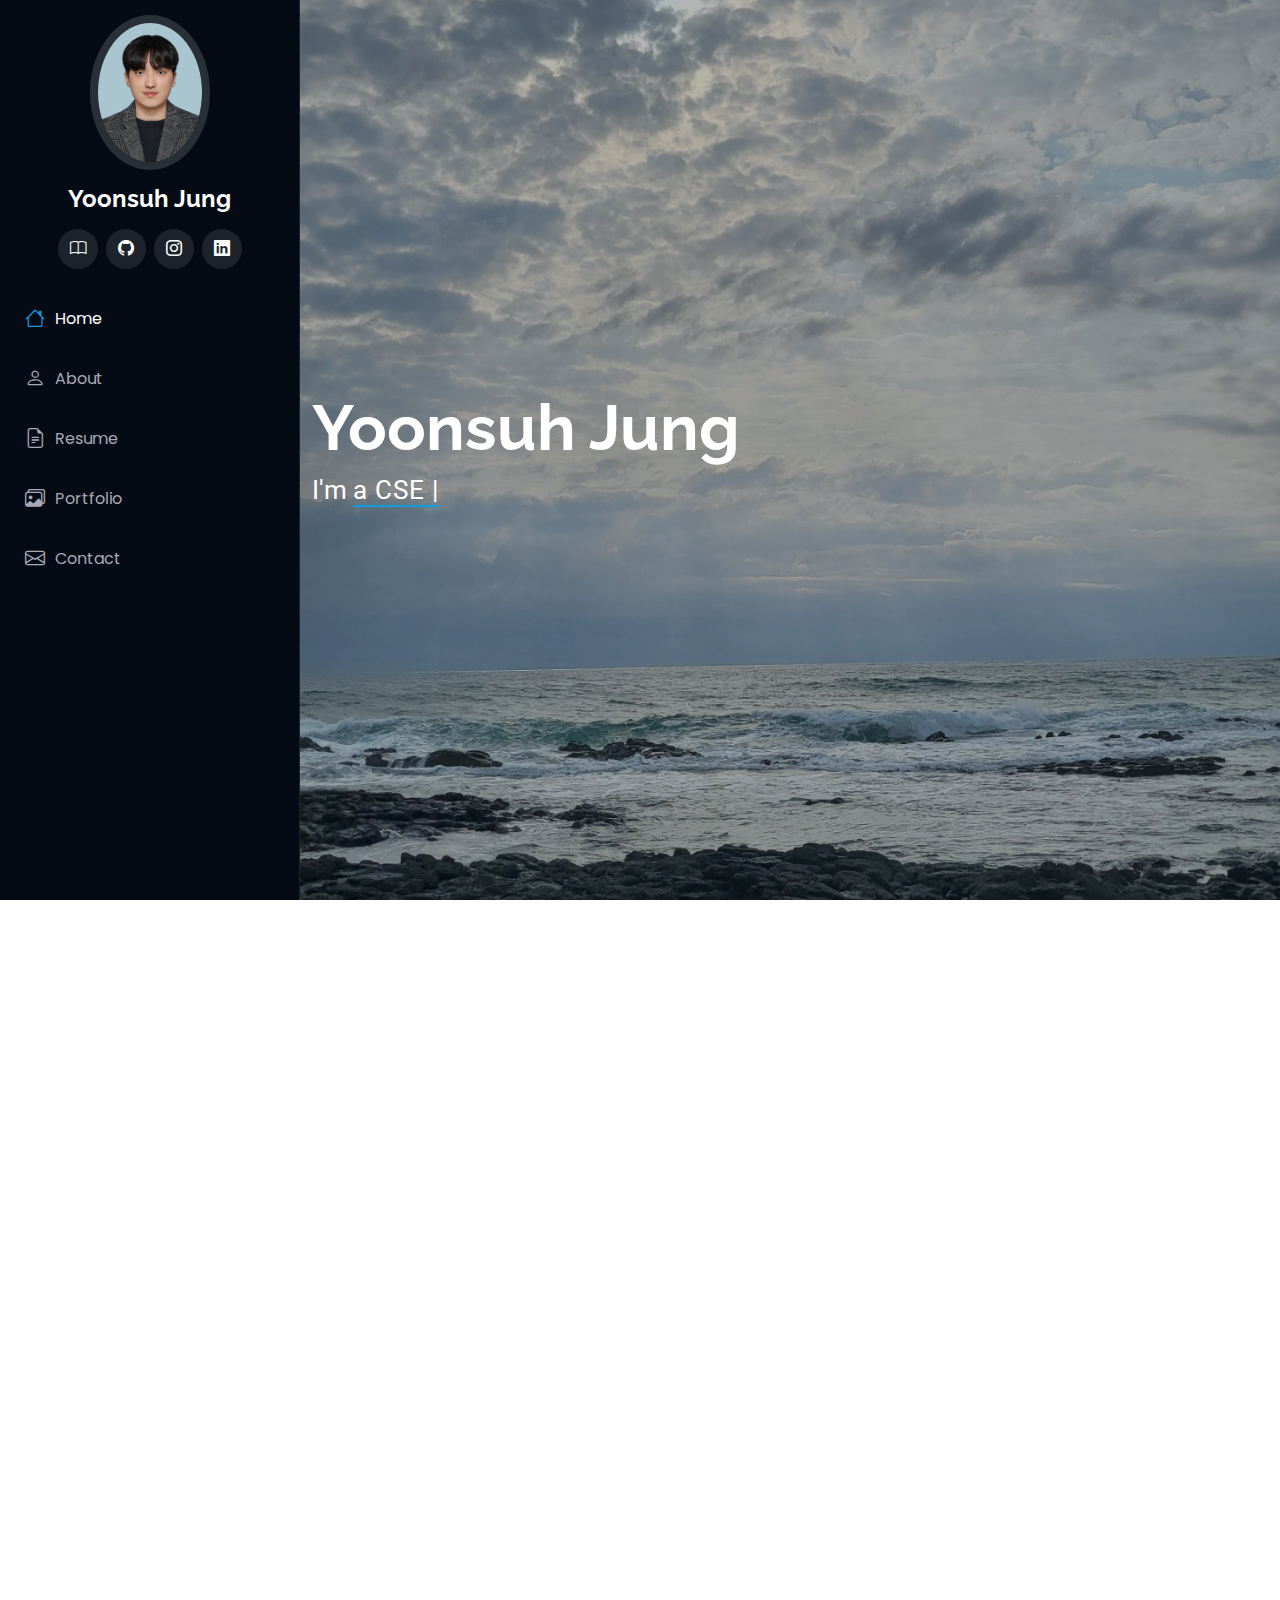
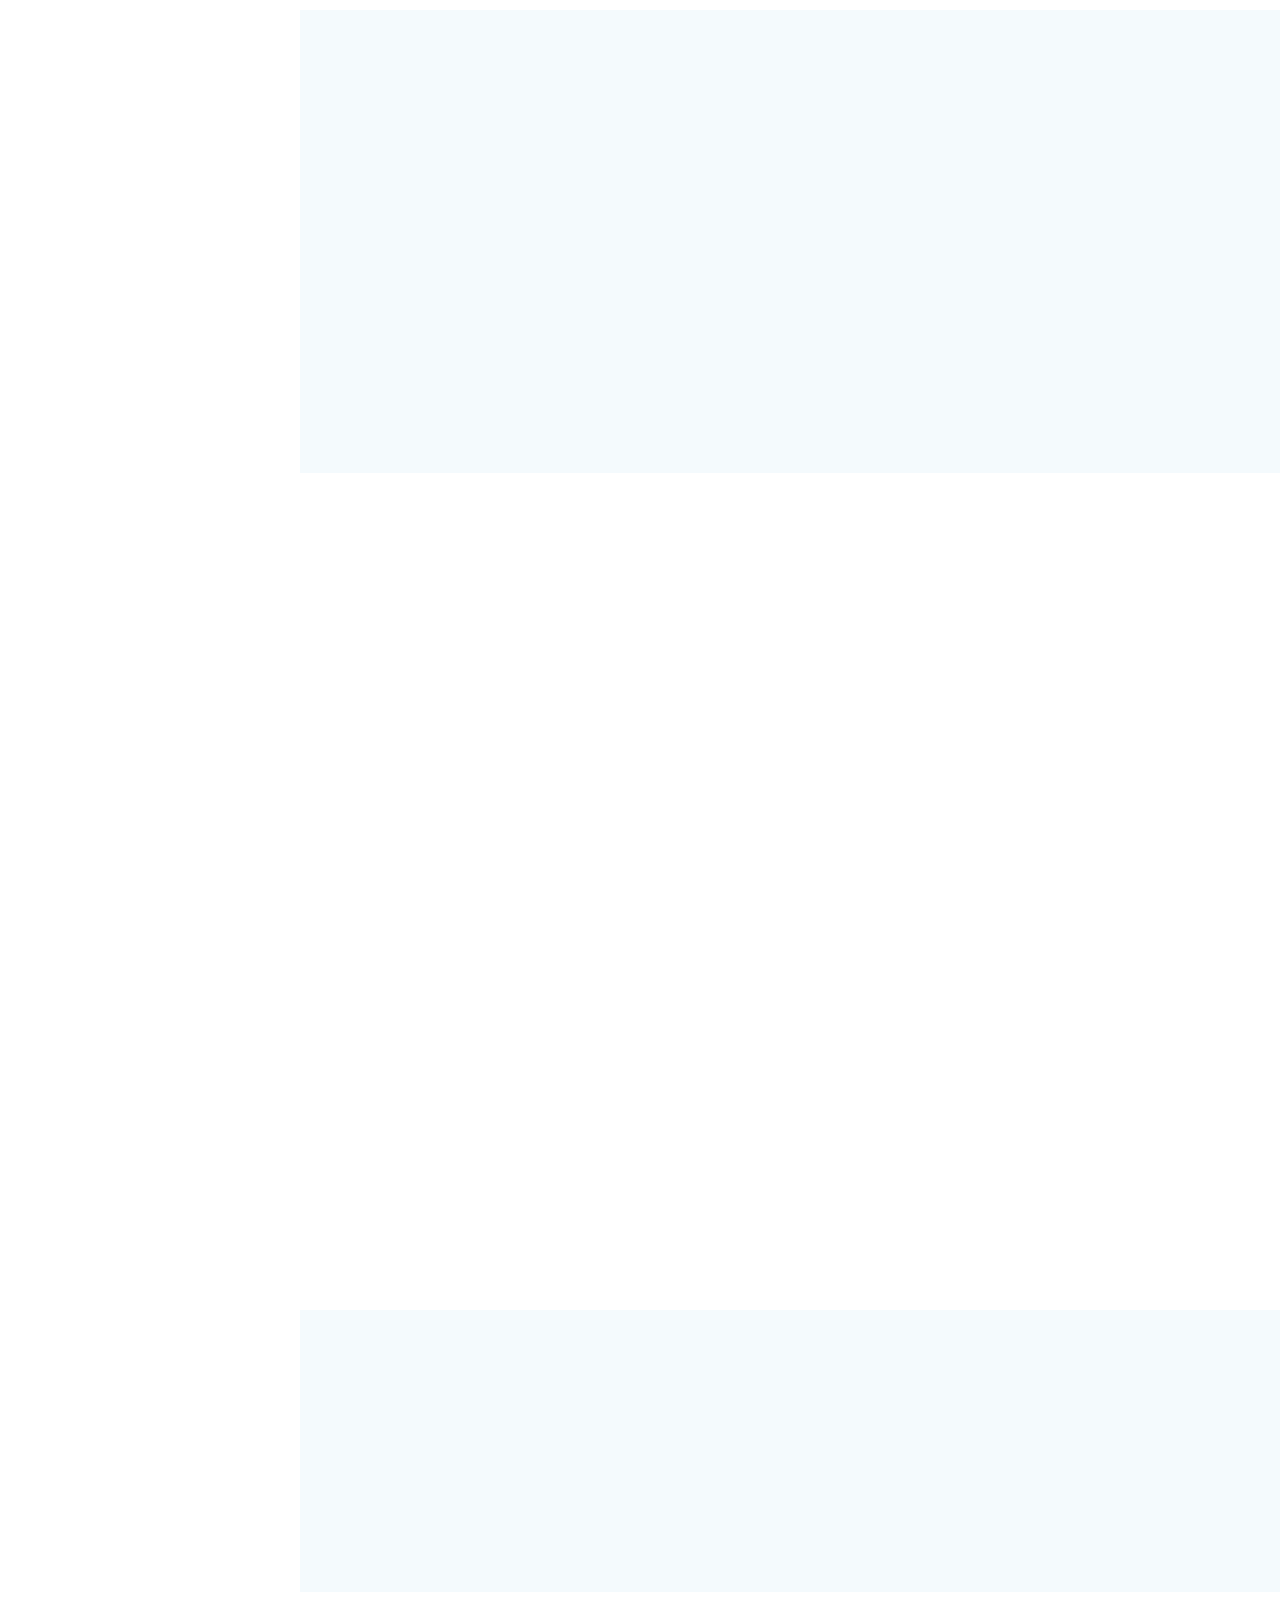
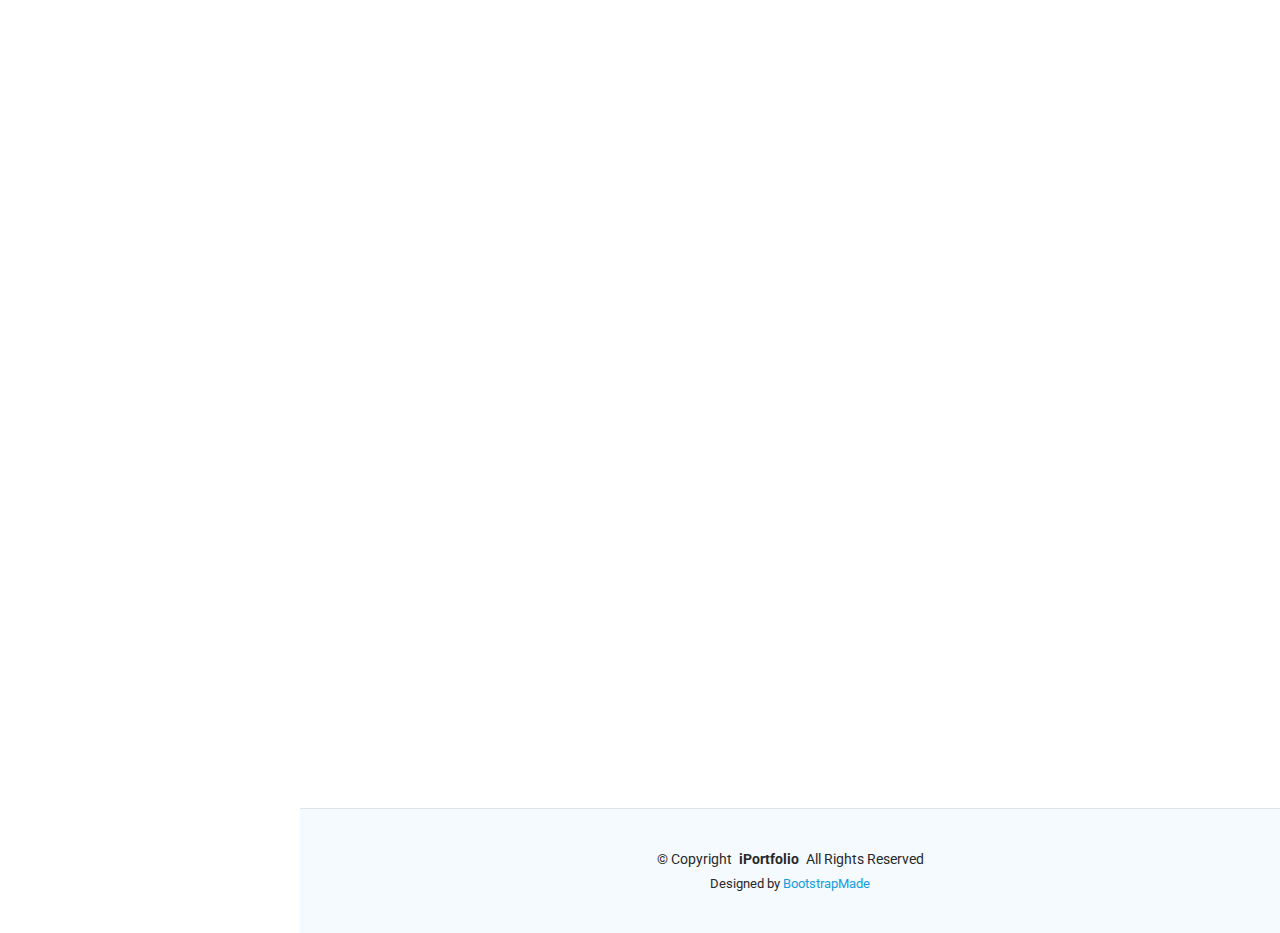
<file: index.html>
<!DOCTYPE html>
<html lang="en">

<head>
  <meta charset="utf-8">
  <meta content="width=device-width, initial-scale=1.0" name="viewport">
  <title>Yoonsuh Jung</title>
  <meta content="" name="description">
  <meta content="" name="keywords">

  <!-- Favicons -->
  <link href="assets/img/favicon.png" rel="icon">
  <link href="assets/img/apple-touch-icon.png" rel="apple-touch-icon">

  <!-- Fonts -->
  <link href="https://fonts.googleapis.com" rel="preconnect">
  <link href="https://fonts.gstatic.com" rel="preconnect" crossorigin>
  <link href="https://fonts.googleapis.com/css2?family=Roboto:ital,wght@0,100;0,300;0,400;0,500;0,700;0,900;1,100;1,300;1,400;1,500;1,700;1,900&family=Poppins:ital,wght@0,100;0,200;0,300;0,400;0,500;0,600;0,700;0,800;0,900;1,100;1,200;1,300;1,400;1,500;1,600;1,700;1,800;1,900&family=Raleway:ital,wght@0,100;0,200;0,300;0,400;0,500;0,600;0,700;0,800;0,900;1,100;1,200;1,300;1,400;1,500;1,600;1,700;1,800;1,900&display=swap" rel="stylesheet">

  <!-- Vendor CSS Files -->
  <link href="assets/vendor/bootstrap/css/bootstrap.min.css" rel="stylesheet">
  <link href="assets/vendor/bootstrap-icons/bootstrap-icons.css" rel="stylesheet">
  <link href="assets/vendor/aos/aos.css" rel="stylesheet">
  <link href="assets/vendor/glightbox/css/glightbox.min.css" rel="stylesheet">
  <link href="assets/vendor/swiper/swiper-bundle.min.css" rel="stylesheet">

  <!-- Main CSS File -->
  <link href="assets/css/main.css" rel="stylesheet">

  <!-- =======================================================
  * Template Name: iPortfolio
  * Template URL: https://bootstrapmade.com/iportfolio-bootstrap-portfolio-websites-template/
  * Updated: Jun 29 2024 with Bootstrap v5.3.3
  * Author: BootstrapMade.com
  * License: https://bootstrapmade.com/license/
  ======================================================== -->
</head>

<body class="index-page">

  <header id="header" class="header dark-background d-flex flex-column">
    <i class="header-toggle d-xl-none bi bi-list"></i>

    <div class="profile-img">
      <img src="assets/img/my-profile-img.jpg" alt="" class="img-fluid rounded-circle">
    </div>

    <a href="index.html" class="logo d-flex align-items-center justify-content-center">
      <!-- Uncomment the line below if you also wish to use an image logo -->
      <!-- <img src="assets/img/logo.png" alt=""> -->
      <h1 class="sitename">Yoonsuh Jung</h1>
    </a>

    <div class="social-links text-center">
      <a href="https://velog.io/@jys0615/posts" class="twitter"><i class="bi bi-book"></i></a>
      <a href="https://github.com/jys0615" class="facebook"><i class="bi bi-github"></i></a>
      <a href="https://www.instagram.com/y00n.suh/" class="instagram"><i class="bi bi-instagram"></i></a>
      <!--<a href="#" class="google-plus"><i class="bi bi-skype"></i></a>-->
      <a href="https://www.linkedin.com/in/%EC%9C%A4%EC%84%9C-%EC%A0%95-063254309/" class="linkedin"><i class="bi bi-linkedin"></i></a>
    </div>

    <nav id="navmenu" class="navmenu">
      <ul>
        <li><a href="#hero" class="active"><i class="bi bi-house navicon"></i>Home</a></li>
        <li><a href="#about"><i class="bi bi-person navicon"></i> About</a></li>
        <li><a href="#resume"><i class="bi bi-file-earmark-text navicon"></i> Resume</a></li>
        <li><a href="#portfolio"><i class="bi bi-images navicon"></i> Portfolio</a></li>
        <!--<li><a href="#services"><i class="bi bi-hdd-stack navicon"></i> Services</a></li>-->
        <!--<li class="dropdown"><a href="#"><i class="bi bi-menu-button navicon"></i> <span>Dropdown</span> <i class="bi bi-chevron-down toggle-dropdown"></i></a>
          <ul>
            <li><a href="#">Dropdown 1</a></li>
            <li class="dropdown"><a href="#"><span>Deep Dropdown</span> <i class="bi bi-chevron-down toggle-dropdown"></i></a>
              <ul>
                <li><a href="#">Deep Dropdown 1</a></li>
                <li><a href="#">Deep Dropdown 2</a></li>
                <li><a href="#">Deep Dropdown 3</a></li>
                <li><a href="#">Deep Dropdown 4</a></li>
                <li><a href="#">Deep Dropdown 5</a></li>
              </ul>
            </li>
            <li><a href="#">Dropdown 2</a></li>
            <li><a href="#">Dropdown 3</a></li>
            <li><a href="#">Dropdown 4</a></li>
          </ul>
        </li>-->
        <li><a href="#contact"><i class="bi bi-envelope navicon"></i> Contact</a></li>
      </ul>
    </nav>

  </header>

  <main class="main">

    <!-- Hero Section -->
    <section id="hero" class="hero section dark-background">

      <img src="assets/img/hero-bg.jpg" alt="" data-aos="fade-in" class="">

      <div class="container" data-aos="fade-up" data-aos-delay="100">
        <h2>Yoonsuh Jung</h2>
        <p>I'm <span class="typed" data-typed-items="a CSE Student, a Developer, interested in AI(NLP)"></span><span class="typed-cursor typed-cursor--blink" aria-hidden="true"></span><span class="typed-cursor typed-cursor--blink" aria-hidden="true"></span></p>
      </div>

    </section><!-- /Hero Section -->

    <!-- About Section -->
    <section id="about" class="about section">

      <!-- Section Title -->
      <div class="container section-title" data-aos="fade-up">
        <h2>About</h2>
        <p>I'm an undergraduate student in the Department of Computer Science and Engineering at Kyung Hee University. I am currently studying the field of Natural Language Processing in Artificial Intelligence.</p>
      </div><!-- End Section Title -->

      <div class="container" data-aos="fade-up" data-aos-delay="100">

        <div class="row gy-4 justify-content-center">
          <div class="col-lg-4">
            <img src="assets/img/my-profile-img.jpg" class="img-fluid" alt="">
          </div>
          <div class="col-lg-8 content">
            <h2>Yoon-suh "Jason" Jung</h2>
            <!--<p class="fst-italic py-3">
              Lorem ipsum dolor sit amet, consectetur adipiscing elit, sed do eiusmod tempor incididunt ut labore et dolore
              magna aliqua.-->
            </p>
            <div class="row">
              <div class="col-lg-6">
                <ul>
                  <li><i class="bi bi-chevron-right"></i> <strong>Birthday:</strong> <span>15 June 2000</span></li>
                  <li><i class="bi bi-chevron-right"></i> <strong>Github:</strong> <a href="https://github.com/jys0615" target="_blank">https://github.com/jys0615</a></li>
                  <!--<li><i class="bi bi-chevron-right"></i> <strong>Phone:</strong> <span>+82 010-2413-0615</span></li>-->
                  <li><i class="bi bi-chevron-right"></i> <strong>City:</strong> <span>Yongin-si, Gyeonggi-do, Republic of Korea</span></li>
                  <li><i class="bi bi-chevron-right"></i> <strong>Degree:</strong> <span>Undergraduate</span></li>
                  <li><i class="bi bi-chevron-right"></i> <strong>Email:</strong> <span>jys0615234@gmail.com</span></li>
                </ul>
              </div>

            </div>
            <!--<p class="py-3">
              Officiis eligendi itaque labore et dolorum mollitia officiis optio vero. Quisquam sunt adipisci omnis et ut. Nulla accusantium dolor incidunt officia tempore. Et eius omnis.
              Cupiditate ut dicta maxime officiis quidem quia. Sed et consectetur qui quia repellendus itaque neque.-->
            </p>
          </div>
        </div>

      </div>

    </section><!-- /About Section -->

    <!-- Skills Section -->
    <section id="skills" class="skills section light-background">

      <!-- Section Title -->
      <div class="container section-title" data-aos="fade-up">
        <h2>Skills</h2>
        <p>My Tech Stack focuses on Big Data and Artificial Intelligence. Some of them are related to Backend Development.</p>
      </div><!-- End Section Title -->

      <div class="container" data-aos="fade-up" data-aos-delay="100">

        <div class="row skills-content skills-animation">

          <div class="col-lg-6">

            <div class="progress">
              <span class="skill"><span>Python</span> <i class="val">100%</i></span>
              <div class="progress-bar-wrap">
                <div class="progress-bar" role="progressbar" aria-valuenow="100" aria-valuemin="0" aria-valuemax="100"></div>
              </div>
            </div><!-- End Skills Item -->

            <div class="progress">
              <span class="skill"><span>C++</span> <i class="val">90%</i></span>
              <div class="progress-bar-wrap">
                <div class="progress-bar" role="progressbar" aria-valuenow="90" aria-valuemin="0" aria-valuemax="100"></div>
              </div>
            </div><!-- End Skills Item -->

            <div class="progress">
              <span class="skill"><span>JavaScript</span> <i class="val">75%</i></span>
              <div class="progress-bar-wrap">
                <div class="progress-bar" role="progressbar" aria-valuenow="75" aria-valuemin="0" aria-valuemax="100"></div>
              </div>
            </div><!-- End Skills Item -->

          </div>

          <div class="col-lg-6">

            <div class="progress">
              <span class="skill"><span>PyTorch</span> <i class="val">80%</i></span>
              <div class="progress-bar-wrap">
                <div class="progress-bar" role="progressbar" aria-valuenow="80" aria-valuemin="0" aria-valuemax="100"></div>
              </div>
            </div><!-- End Skills Item -->

            <div class="progress">
              <span class="skill"><span>Java</span> <i class="val">90%</i></span>
              <div class="progress-bar-wrap">
                <div class="progress-bar" role="progressbar" aria-valuenow="90" aria-valuemin="0" aria-valuemax="100"></div>
              </div>
            </div><!-- End Skills Item -->

            <!--<div class="progress">
              <span class="skill"><span></span> <i class="val">55%</i></span>
              <div class="progress-bar-wrap">
                <div class="progress-bar" role="progressbar" aria-valuenow="55" aria-valuemin="0" aria-valuemax="100"></div>
              </div>
            </div> End Skills Item -->

          </div>

        </div>

      </div>

    </section><!-- /Skills Section -->

    <!-- Resume Section -->
    <section id="resume" class="resume section">

      <!-- Section Title -->
      <div class="container section-title" data-aos="fade-up">
        <h2>Resume</h2>
        <p></p>
      </div><!-- End Section Title -->

      <div class="container">

        <div class="row">

          <div class="col-lg-6" data-aos="fade-up" data-aos-delay="100">
            <h3 class="resume-title">Summary</h3>

            <div class="resume-item pb-0">
              <h4>Yoonsuh Jung</h4>
              <p><em>I am an aspiring artificial intelligence engineer who is not absorbed in the present, aims for various challenges, and aspires for constant growth.</em></p>
              <ul>
                <li>A1732 Deogyeong-daero, Giheung-gu, Yongin-si, Gyeonggi-do, Republic of Korea</li>
                <li>jys0615234@gmail.com</li>
              </ul>
            </div><!-- Edn Resume Item -->

            <h3 class="resume-title">Education</h3>
            <div class="resume-item">
              <h4>Kyung Hee University</h4>
              <p><em>Computer Science and Engineering</em></p>
              <h5>2021.3 - now (Transfer)</h5>
              <!--<p>Qui deserunt veniam. Et sed aliquam labore tempore sed quisquam iusto autem sit. Ea vero voluptatum qui ut dignissimos deleniti nerada porti sand markend</p>-->
            </div>

            <div class="resume-item">
              <h4>Kyonggi University</h4>
              <p><em>Computer Science and Engineering</em></p>
              <h5>2019.2 - 2021.2 (Withdrawl)</h5>
            </div><!-- Edn Resume Item -->

          </div>
          <div class="col-lg-6" data-aos="fade-up" data-aos-delay="100">
            <h3 class="resume-title">Experiences</h3>

            <div class="resume-item pb-0">
              <h4 href=""><a href="https://ldi-kyunghee.github.io/">Language and Data Intelligence Lab</a></h4>
              <p><em>Research Internship in Computer Engineering</em></p>
              <ul>
                <li>2025.3 - </li>
              </ul>
            </div><!-- Edn Resume Item -->
            <div class="resume-item pb-0">
              <h4 href=""><a href="https://khuda2025curriculum.notion.site/KHUDA-7th-KHUDA-7-16778008bf5880509efdcc8213d3ff5e">KHUDA</a></h4>
              <p><em>경희대학교 데이터 분석 / AI 중앙동아리 7기</em></p>
              <ul>
                <li>2025.1 - now</li>
              </ul>
            </div><!-- Edn Resume Item -->
            <div class="resume-item pb-0">
              <h4 href=""><a href="https://www.instagram.com/khuma_running/">KHUMA</a></h4>
              <p><em>𝙆𝙮𝙪𝙣𝙜𝙃𝙚𝙚 𝙐𝙣𝙞𝙫. 𝙍𝙪𝙣𝙣𝙞𝙣𝙜 𝘾𝙧𝙚𝙬</em></p>
              <ul>
                <li>2024.9 - now</li>
              </ul>
            </div><!-- Edn Resume Item -->
            <div class="resume-item pb-0">
              <h4 href=""><a href="https://bdaprogram.oopy.io/?fbclid=PAZXh0bgNhZW0CMTEAAaYEdTm0xs2Qq5K5p3hN0FZbIknfh3YtjDeSj44jEiUQxN2U-dWpNZtVziY_aem_p3k3Nu3xDwn-lZlhPvbHVA">BIG DATA ANALYSIS</a></h4>
              <p><em>데이터 분석 모델링반 (ML1)</em></p>
              <ul>
                <li>📜 <a href="assets/img/image.png" target="_blank">Certificate of Completion</a></li>
                <li>2024.09.01 ~ 2025.03.02</li>
              </ul>
            </div><!-- Edn Resume Item -->
          </div>


          <!--<div class="col-lg-6" data-aos="fade-up" data-aos-delay="200">
            <h3 class="resume-title">Professional Experience</h3>
            <div class="resume-item">
              <h4>Senior graphic design specialist</h4>
              <h5>2019 - Present</h5>
              <p><em>Experion, New York, NY </em></p>
              <ul>
                <li>Lead in the design, development, and implementation of the graphic, layout, and production communication materials</li>
                <li>Delegate tasks to the 7 members of the design team and provide counsel on all aspects of the project. </li>
                <li>Supervise the assessment of all graphic materials in order to ensure quality and accuracy of the design</li>
                <li>Oversee the efficient use of production project budgets ranging from $2,000 - $25,000</li>
              </ul>
            </div>

            <div class="resume-item">
              <h4>Graphic design specialist</h4>
              <h5>2017 - 2018</h5>
              <p><em>Stepping Stone Advertising, New York, NY</em></p>
              <ul>
                <li>Developed numerous marketing programs (logos, brochures,infographics, presentations, and advertisements).</li>
                <li>Managed up to 5 projects or tasks at a given time while under pressure</li>
                <li>Recommended and consulted with clients on the most appropriate graphic design</li>
                <li>Created 4+ design presentations and proposals a month for clients and account managers</li>
              </ul>
            </div>

          -->
          </div>

        </div>

      </div>

    </section><!-- /Resume Section -->

    <!-- Portfolio Section -->
    <section id="portfolio" class="portfolio section light-background">

      <!-- Section Title -->
      <div class="container section-title" data-aos="fade-up">
        <h2>Portfolio</h2>
        <p>Coming Soon. You can check out my work so far on my GitHub account.</p>
      </div><!-- End Section Title -->

<!--      <div class="container">-->

<!--        <div class="isotope-layout" data-default-filter="*" data-layout="masonry" data-sort="original-order">-->

<!--          <ul class="portfolio-filters isotope-filters" data-aos="fade-up" data-aos-delay="100">-->
<!--            <li data-filter="*" class="filter-active">All</li>-->
<!--            <li data-filter=".filter-app">App</li>-->
<!--            <li data-filter=".filter-product">Product</li>-->
<!--            <li data-filter=".filter-branding">Branding</li>-->
<!--            <li data-filter=".filter-books">Books</li>-->
<!--          </ul>&lt;!&ndash; End Portfolio Filters &ndash;&gt;-->

<!--          <div class="row gy-4 isotope-container" data-aos="fade-up" data-aos-delay="200">-->

<!--            <div class="col-lg-4 col-md-6 portfolio-item isotope-item filter-app">-->
<!--              <div class="portfolio-content h-100">-->
<!--                <img src="assets/img/portfolio/app-1.jpg" class="img-fluid" alt="">-->
<!--                <div class="portfolio-info">-->
<!--                  <h4>App 1</h4>-->
<!--                  <p>Lorem ipsum, dolor sit amet consectetur</p>-->
<!--                  <a href="assets/img/portfolio/app-1.jpg" title="App 1" data-gallery="portfolio-gallery-app" class="glightbox preview-link"><i class="bi bi-zoom-in"></i></a>-->
<!--                  <a href="portfolio-details.html" title="More Details" class="details-link"><i class="bi bi-link-45deg"></i></a>-->
<!--                </div>-->
<!--              </div>-->
<!--            </div>&lt;!&ndash; End Portfolio Item &ndash;&gt;-->

<!--            <div class="col-lg-4 col-md-6 portfolio-item isotope-item filter-product">-->
<!--              <div class="portfolio-content h-100">-->
<!--                <img src="assets/img/portfolio/product-1.jpg" class="img-fluid" alt="">-->
<!--                <div class="portfolio-info">-->
<!--                  <h4>Product 1</h4>-->
<!--                  <p>Lorem ipsum, dolor sit amet consectetur</p>-->
<!--                  <a href="assets/img/portfolio/product-1.jpg" title="Product 1" data-gallery="portfolio-gallery-product" class="glightbox preview-link"><i class="bi bi-zoom-in"></i></a>-->
<!--                  <a href="portfolio-details.html" title="More Details" class="details-link"><i class="bi bi-link-45deg"></i></a>-->
<!--                </div>-->
<!--              </div>-->
<!--            </div>&lt;!&ndash; End Portfolio Item &ndash;&gt;-->

<!--            <div class="col-lg-4 col-md-6 portfolio-item isotope-item filter-branding">-->
<!--              <div class="portfolio-content h-100">-->
<!--                <img src="assets/img/portfolio/branding-1.jpg" class="img-fluid" alt="">-->
<!--                <div class="portfolio-info">-->
<!--                  <h4>Branding 1</h4>-->
<!--                  <p>Lorem ipsum, dolor sit amet consectetur</p>-->
<!--                  <a href="assets/img/portfolio/branding-1.jpg" title="Branding 1" data-gallery="portfolio-gallery-branding" class="glightbox preview-link"><i class="bi bi-zoom-in"></i></a>-->
<!--                  <a href="portfolio-details.html" title="More Details" class="details-link"><i class="bi bi-link-45deg"></i></a>-->
<!--                </div>-->
<!--              </div>-->
<!--            </div>&lt;!&ndash; End Portfolio Item &ndash;&gt;-->

<!--            <div class="col-lg-4 col-md-6 portfolio-item isotope-item filter-books">-->
<!--              <div class="portfolio-content h-100">-->
<!--                <img src="assets/img/portfolio/books-1.jpg" class="img-fluid" alt="">-->
<!--                <div class="portfolio-info">-->
<!--                  <h4>Books 1</h4>-->
<!--                  <p>Lorem ipsum, dolor sit amet consectetur</p>-->
<!--                  <a href="assets/img/portfolio/books-1.jpg" title="Branding 1" data-gallery="portfolio-gallery-book" class="glightbox preview-link"><i class="bi bi-zoom-in"></i></a>-->
<!--                  <a href="portfolio-details.html" title="More Details" class="details-link"><i class="bi bi-link-45deg"></i></a>-->
<!--                </div>-->
<!--              </div>-->
<!--            </div>&lt;!&ndash; End Portfolio Item &ndash;&gt;-->

<!--            <div class="col-lg-4 col-md-6 portfolio-item isotope-item filter-app">-->
<!--              <div class="portfolio-content h-100">-->
<!--                <img src="assets/img/portfolio/app-2.jpg" class="img-fluid" alt="">-->
<!--                <div class="portfolio-info">-->
<!--                  <h4>App 2</h4>-->
<!--                  <p>Lorem ipsum, dolor sit amet consectetur</p>-->
<!--                  <a href="assets/img/portfolio/app-2.jpg" title="App 2" data-gallery="portfolio-gallery-app" class="glightbox preview-link"><i class="bi bi-zoom-in"></i></a>-->
<!--                  <a href="portfolio-details.html" title="More Details" class="details-link"><i class="bi bi-link-45deg"></i></a>-->
<!--                </div>-->
<!--              </div>-->
<!--            </div>&lt;!&ndash; End Portfolio Item &ndash;&gt;-->

<!--            <div class="col-lg-4 col-md-6 portfolio-item isotope-item filter-product">-->
<!--              <div class="portfolio-content h-100">-->
<!--                <img src="assets/img/portfolio/product-2.jpg" class="img-fluid" alt="">-->
<!--                <div class="portfolio-info">-->
<!--                  <h4>Product 2</h4>-->
<!--                  <p>Lorem ipsum, dolor sit amet consectetur</p>-->
<!--                  <a href="assets/img/portfolio/product-2.jpg" title="Product 2" data-gallery="portfolio-gallery-product" class="glightbox preview-link"><i class="bi bi-zoom-in"></i></a>-->
<!--                  <a href="portfolio-details.html" title="More Details" class="details-link"><i class="bi bi-link-45deg"></i></a>-->
<!--                </div>-->
<!--              </div>-->
<!--            </div>&lt;!&ndash; End Portfolio Item &ndash;&gt;-->

<!--            <div class="col-lg-4 col-md-6 portfolio-item isotope-item filter-branding">-->
<!--              <div class="portfolio-content h-100">-->
<!--                <img src="assets/img/portfolio/branding-2.jpg" class="img-fluid" alt="">-->
<!--                <div class="portfolio-info">-->
<!--                  <h4>Branding 2</h4>-->
<!--                  <p>Lorem ipsum, dolor sit amet consectetur</p>-->
<!--                  <a href="assets/img/portfolio/branding-2.jpg" title="Branding 2" data-gallery="portfolio-gallery-branding" class="glightbox preview-link"><i class="bi bi-zoom-in"></i></a>-->
<!--                  <a href="portfolio-details.html" title="More Details" class="details-link"><i class="bi bi-link-45deg"></i></a>-->
<!--                </div>-->
<!--              </div>-->
<!--            </div>&lt;!&ndash; End Portfolio Item &ndash;&gt;-->

<!--            <div class="col-lg-4 col-md-6 portfolio-item isotope-item filter-books">-->
<!--              <div class="portfolio-content h-100">-->
<!--                <img src="assets/img/portfolio/books-2.jpg" class="img-fluid" alt="">-->
<!--                <div class="portfolio-info">-->
<!--                  <h4>Books 2</h4>-->
<!--                  <p>Lorem ipsum, dolor sit amet consectetur</p>-->
<!--                  <a href="assets/img/portfolio/books-2.jpg" title="Branding 2" data-gallery="portfolio-gallery-book" class="glightbox preview-link"><i class="bi bi-zoom-in"></i></a>-->
<!--                  <a href="portfolio-details.html" title="More Details" class="details-link"><i class="bi bi-link-45deg"></i></a>-->
<!--                </div>-->
<!--              </div>-->
<!--            </div>&lt;!&ndash; End Portfolio Item &ndash;&gt;-->

<!--            <div class="col-lg-4 col-md-6 portfolio-item isotope-item filter-app">-->
<!--              <div class="portfolio-content h-100">-->
<!--                <img src="assets/img/portfolio/app-3.jpg" class="img-fluid" alt="">-->
<!--                <div class="portfolio-info">-->
<!--                  <h4>App 3</h4>-->
<!--                  <p>Lorem ipsum, dolor sit amet consectetur</p>-->
<!--                  <a href="assets/img/portfolio/app-3.jpg" title="App 3" data-gallery="portfolio-gallery-app" class="glightbox preview-link"><i class="bi bi-zoom-in"></i></a>-->
<!--                  <a href="portfolio-details.html" title="More Details" class="details-link"><i class="bi bi-link-45deg"></i></a>-->
<!--                </div>-->
<!--              </div>-->
<!--            </div>&lt;!&ndash; End Portfolio Item &ndash;&gt;-->

<!--            <div class="col-lg-4 col-md-6 portfolio-item isotope-item filter-product">-->
<!--              <div class="portfolio-content h-100">-->
<!--                <img src="assets/img/portfolio/product-3.jpg" class="img-fluid" alt="">-->
<!--                <div class="portfolio-info">-->
<!--                  <h4>Product 3</h4>-->
<!--                  <p>Lorem ipsum, dolor sit amet consectetur</p>-->
<!--                  <a href="assets/img/portfolio/product-3.jpg" title="Product 3" data-gallery="portfolio-gallery-product" class="glightbox preview-link"><i class="bi bi-zoom-in"></i></a>-->
<!--                  <a href="portfolio-details.html" title="More Details" class="details-link"><i class="bi bi-link-45deg"></i></a>-->
<!--                </div>-->
<!--              </div>-->
<!--            </div>&lt;!&ndash; End Portfolio Item &ndash;&gt;-->

<!--            <div class="col-lg-4 col-md-6 portfolio-item isotope-item filter-branding">-->
<!--              <div class="portfolio-content h-100">-->
<!--                <img src="assets/img/portfolio/branding-3.jpg" class="img-fluid" alt="">-->
<!--                <div class="portfolio-info">-->
<!--                  <h4>Branding 3</h4>-->
<!--                  <p>Lorem ipsum, dolor sit amet consectetur</p>-->
<!--                  <a href="assets/img/portfolio/branding-3.jpg" title="Branding 2" data-gallery="portfolio-gallery-branding" class="glightbox preview-link"><i class="bi bi-zoom-in"></i></a>-->
<!--                  <a href="portfolio-details.html" title="More Details" class="details-link"><i class="bi bi-link-45deg"></i></a>-->
<!--                </div>-->
<!--              </div>-->
<!--            </div>&lt;!&ndash; End Portfolio Item &ndash;&gt;-->

<!--            <div class="col-lg-4 col-md-6 portfolio-item isotope-item filter-books">-->
<!--              <div class="portfolio-content h-100">-->
<!--                <img src="assets/img/portfolio/books-3.jpg" class="img-fluid" alt="">-->
<!--                <div class="portfolio-info">-->
<!--                  <h4>Books 3</h4>-->
<!--                  <p>Lorem ipsum, dolor sit amet consectetur</p>-->
<!--                  <a href="assets/img/portfolio/books-3.jpg" title="Branding 3" data-gallery="portfolio-gallery-book" class="glightbox preview-link"><i class="bi bi-zoom-in"></i></a>-->
<!--                  <a href="portfolio-details.html" title="More Details" class="details-link"><i class="bi bi-link-45deg"></i></a>-->
<!--                </div>-->
<!--              </div>-->
<!--            </div>&lt;!&ndash; End Portfolio Item &ndash;&gt;-->

<!--          </div>&lt;!&ndash; End Portfolio Container &ndash;&gt;-->

<!--        </div>-->

<!--      </div>-->

    </section><!-- /Portfolio Section -->


    <!-- Contact Section -->
    <section id="contact" class="contact section">

      <!-- Section Title -->
      <div class="container section-title" data-aos="fade-up">
        <h2>Contact</h2>
        <p>If you are interested in me, please email me anytime!!</p>
      </div><!-- End Section Title -->

      <div class="container" data-aos="fade-up" data-aos-delay="100">

        <div class="row gy-4">

          <div class="col-lg-5">

            <div class="info-wrap">
              <div class="info-item d-flex" data-aos="fade-up" data-aos-delay="200">
                <i class="bi bi-geo-alt flex-shrink-0"></i>
                <div>
                  <h3>Address</h3>
                  <p>A1732 Deogyeong-daero, Giheung-gu, Yongin-si, Gyeonggi-do, Republic of Korea</p>
                </div>
              </div><!-- End Info Item -->

              <!--<div class="info-item d-flex" data-aos="fade-up" data-aos-delay="300">
                <i class="bi bi-telephone flex-shrink-0"></i>
                <div>
                  <h3>Call Us</h3>
                  <p>+1 5589 55488 55</p>
                </div>
              </div> End Info Item -->

              <div class="info-item d-flex" data-aos="fade-up" data-aos-delay="400">
                <i class="bi bi-envelope flex-shrink-0"></i>
                <div>
                  <h3>Email Me</h3>
                  <p>jys0615234@gmail.com</p>
                </div>
              </div><!-- End Info Item -->

              <iframe src="https://www.google.com/maps/embed?pb=!1m18!1m12!1m3!1d3176.334905990847!2d127.0807224757739!3d37.23976074279874!2m3!1f0!2f0!3f0!3m2!1i1024!2i768!4f13.1!3m3!1m2!1s0x357b44e0319186b7%3A0x456156bb74358275!2z6rK97Z2s64yA7ZWZ6rWQIOyghOyekOygleuztOuMgO2VmQ!5e0!3m2!1sen!2sus!4v1738230318545!5m2!1sen!2sus" frameborder="0" style="border:0; width: 100%; height: 270px;" allowfullscreen="" loading="lazy" referrerpolicy="no-referrer-when-downgrade"></iframe>
            </div>
          </div>

          <!--<div class="col-lg-7">
            <form action="forms/contact.php" method="post" class="php-email-form" data-aos="fade-up" data-aos-delay="200">
              <div class="row gy-4">

                <div class="col-md-6">
                  <label for="name-field" class="pb-2">Your Name</label>
                  <input type="text" name="name" id="name-field" class="form-control" required="">
                </div>

                <div class="col-md-6">
                  <label for="email-field" class="pb-2">Your Email</label>
                  <input type="email" class="form-control" name="email" id="email-field" required="">
                </div>

                <div class="col-md-12">
                  <label for="subject-field" class="pb-2">Subject</label>
                  <input type="text" class="form-control" name="subject" id="subject-field" required="">
                </div>

                <div class="col-md-12">
                  <label for="message-field" class="pb-2">Message</label>
                  <textarea class="form-control" name="message" rows="10" id="message-field" required=""></textarea>
                </div>

                <div class="col-md-12 text-center">
                  <div class="loading">Loading</div>
                  <div class="error-message"></div>
                  <div class="sent-message">Your message has been sent. Thank you!</div>

                  <button type="submit">Send Message</button>
                </div>

              </div>
            </form>
          </div> End Contact Form -->

        </div>

      </div>

    </section><!-- /Contact Section -->

  </main>

  <footer id="footer" class="footer position-relative light-background">

    <div class="container">
      <div class="copyright text-center ">
        <p>© <span>Copyright</span> <strong class="px-1 sitename">iPortfolio</strong> <span>All Rights Reserved</span></p>
      </div>
      <div class="credits">
        <!-- All the links in the footer should remain intact. -->
        <!-- You can delete the links only if you've purchased the pro version. -->
        <!-- Licensing information: https://bootstrapmade.com/license/ -->
        <!-- Purchase the pro version with working PHP/AJAX contact form: [buy-url] -->
        Designed by <a href="https://bootstrapmade.com/">BootstrapMade</a>
      </div>
    </div>

  </footer>

  <!-- Scroll Top -->
  <a href="#" id="scroll-top" class="scroll-top d-flex align-items-center justify-content-center"><i class="bi bi-arrow-up-short"></i></a>

  <!-- Preloader -->
  <div id="preloader"></div>

  <!-- Vendor JS Files -->
  <script src="assets/vendor/bootstrap/js/bootstrap.bundle.min.js"></script>
  <script src="assets/vendor/php-email-form/validate.js"></script>
  <script src="assets/vendor/aos/aos.js"></script>
  <script src="assets/vendor/typed.js/typed.umd.js"></script>
  <script src="assets/vendor/purecounter/purecounter_vanilla.js"></script>
  <script src="assets/vendor/waypoints/noframework.waypoints.js"></script>
  <script src="assets/vendor/glightbox/js/glightbox.min.js"></script>
  <script src="assets/vendor/imagesloaded/imagesloaded.pkgd.min.js"></script>
  <script src="assets/vendor/isotope-layout/isotope.pkgd.min.js"></script>
  <script src="assets/vendor/swiper/swiper-bundle.min.js"></script>

  <!-- Main JS File -->
  <script src="assets/js/main.js"></script>

</body>

</html>
</file>
<file: assets/css/main.css>
/**
* Template Name: iPortfolio
* Template URL: https://bootstrapmade.com/iportfolio-bootstrap-portfolio-websites-template/
* Updated: Jun 29 2024 with Bootstrap v5.3.3
* Author: BootstrapMade.com
* License: https://bootstrapmade.com/license/
*/

/*--------------------------------------------------------------
# Font & Color Variables
# Help: https://bootstrapmade.com/color-system/
--------------------------------------------------------------*/
/* Fonts */
:root {
  --default-font: "Roboto",  system-ui, -apple-system, "Segoe UI", Roboto, "Helvetica Neue", Arial, "Noto Sans", "Liberation Sans", sans-serif, "Apple Color Emoji", "Segoe UI Emoji", "Segoe UI Symbol", "Noto Color Emoji";
  --heading-font: "Raleway",  sans-serif;
  --nav-font: "Poppins",  sans-serif;
}

/* Global Colors - The following color variables are used throughout the website. Updating them here will change the color scheme of the entire website */
:root { 
  --background-color: #ffffff; /* Background color for the entire website, including individual sections */
  --default-color: #272829; /* Default color used for the majority of the text content across the entire website */
  --heading-color: #050d18; /* Color for headings, subheadings and title throughout the website */
  --accent-color: #149ddd; /* Accent color that represents your brand on the website. It's used for buttons, links, and other elements that need to stand out */
  --surface-color: #ffffff; /* The surface color is used as a background of boxed elements within sections, such as cards, icon boxes, or other elements that require a visual separation from the global background. */
  --contrast-color: #ffffff; /* Contrast color for text, ensuring readability against backgrounds of accent, heading, or default colors. */
}

/* Nav Menu Colors - The following color variables are used specifically for the navigation menu. They are separate from the global colors to allow for more customization options */
:root {
  --nav-color: #a8a9b4;  /* The default color of the main navmenu links */
  --nav-hover-color: #ffffff; /* Applied to main navmenu links when they are hovered over or active */
  --nav-mobile-background-color: #040b14; /* Used as the background color for mobile navigation menu */
  --nav-dropdown-background-color: #040b14; /* Used as the background color for dropdown items that appear when hovering over primary navigation items */
  --nav-dropdown-color: #a8a9b4; /* Used for navigation links of the dropdown items in the navigation menu. */
  --nav-dropdown-hover-color: #ffffff; /* Similar to --nav-hover-color, this color is applied to dropdown navigation links when they are hovered over. */
}

/* Color Presets - These classes override global colors when applied to any section or element, providing reuse of the sam color scheme. */

.light-background {
  --background-color: #f4fafd;
  --surface-color: #ffffff;
}

.dark-background {
  --background-color: #040b14;
  --default-color: #ffffff;
  --heading-color: #ffffff;
  --surface-color: #151f2b;
  --contrast-color: #ffffff;
}

/* Smooth scroll */
:root {
  scroll-behavior: smooth;
}

/*--------------------------------------------------------------
# General Styling & Shared Classes
--------------------------------------------------------------*/
body {
  color: var(--default-color);
  background-color: var(--background-color);
  font-family: var(--default-font);
}

a {
  color: var(--accent-color);
  text-decoration: none;
  transition: 0.3s;
}

a:hover {
  color: color-mix(in srgb, var(--accent-color), transparent 25%);
  text-decoration: none;
}

h1,
h2,
h3,
h4,
h5,
h6 {
  color: var(--heading-color);
  font-family: var(--heading-font);
}

/* PHP Email Form Messages
------------------------------*/
.php-email-form .error-message {
  display: none;
  background: #df1529;
  color: #ffffff;
  text-align: left;
  padding: 15px;
  margin-bottom: 24px;
  font-weight: 600;
}

.php-email-form .sent-message {
  display: none;
  color: #ffffff;
  background: #059652;
  text-align: center;
  padding: 15px;
  margin-bottom: 24px;
  font-weight: 600;
}

.php-email-form .loading {
  display: none;
  background: var(--surface-color);
  text-align: center;
  padding: 15px;
  margin-bottom: 24px;
}

.php-email-form .loading:before {
  content: "";
  display: inline-block;
  border-radius: 50%;
  width: 24px;
  height: 24px;
  margin: 0 10px -6px 0;
  border: 3px solid var(--accent-color);
  border-top-color: var(--surface-color);
  animation: php-email-form-loading 1s linear infinite;
}

@keyframes php-email-form-loading {
  0% {
    transform: rotate(0deg);
  }

  100% {
    transform: rotate(360deg);
  }
}

/*--------------------------------------------------------------
# Global Header
--------------------------------------------------------------*/
.header {
  color: var(--default-color);
  background-color: var(--background-color);
  position: fixed;
  top: 0;
  left: 0;
  bottom: 0;
  padding: 0 15px;
  width: 300px;
  transition: all ease-in-out 0.3s;
  overflow-y: auto;
  z-index: 997;
  border-right: 1px solid color-mix(in srgb, var(--default-color), transparent 90%);
}

.header .profile-img img {
  margin: 15px auto;
  display: block;
  width: 120px;
  border: 8px solid color-mix(in srgb, var(--default-color), transparent 85%);
}

.header .logo {
  line-height: 1;
  margin-bottom: 15px;
}

.header .logo img {
  max-height: 32px;
  margin-right: 8px;
}

.header .logo h1 {
  font-size: 24px;
  margin: 0;
  font-weight: 700;
  color: var(--heading-color);
}

.header .social-links {
  margin: 0 0 20px 0;
}

.header .social-links a {
  font-size: 16px;
  display: inline-flex;
  align-items: center;
  justify-content: center;
  background: color-mix(in srgb, var(--default-color), transparent 90%);
  color: var(--default-color);
  margin: 0 2px;
  border-radius: 50%;
  text-align: center;
  width: 40px;
  height: 40px;
  transition: 0.3s;
}

.header .social-links a:hover {
  color: var(--contrast-color);
  background: var(--accent-color);
}

@media (min-width: 1200px) {

  .header~main,
  .header~#footer {
    margin-left: 300px;
  }
}

@media (max-width: 1199px) {
  .header {
    left: -100%;
  }
}

.header.header-show {
  left: 0;
}

.header .header-toggle {
  color: var(--contrast-color);
  background-color: var(--accent-color);
  font-size: 22px;
  display: flex;
  align-items: center;
  justify-content: center;
  width: 40px;
  height: 40px;
  border-radius: 50%;
  cursor: pointer;
  position: fixed;
  top: 15px;
  right: 15px;
  z-index: 9999;
  transition: background-color 0.3s;
}

.header .header-toggle:hover {
  color: var(--contrast-color);
  background-color: color-mix(in srgb, var(--accent-color) 90%, white 15%);
}

/*--------------------------------------------------------------
# Navigation Menu
--------------------------------------------------------------*/
.mobile-nav-toggle {
  display: none;
}

.navmenu {
  padding: 0;
  z-index: 9997;
}

.navmenu ul {
  list-style: none;
  padding: 0 0 20px 0;
  margin: 0;
}

.navmenu a,
.navmenu a:focus {
  color: var(--nav-color);
  padding: 15px 10px;
  font-family: var(--nav-font);
  font-size: 16px;
  font-weight: 400;
  display: flex;
  align-items: center;
  white-space: nowrap;
  transition: 0.3s;
  width: 100%;
}

.navmenu a .navicon,
.navmenu a:focus .navicon {
  font-size: 20px;
  margin-right: 10px;
}

.navmenu a .toggle-dropdown,
.navmenu a:focus .toggle-dropdown {
  font-size: 12px;
  line-height: 0;
  margin-left: auto;
  width: 30px;
  height: 30px;
  display: flex;
  align-items: center;
  justify-content: center;
  border-radius: 50%;
  transition: 0.3s;
  flex-shrink: 0;
  background-color: color-mix(in srgb, var(--accent-color), transparent 90%);
}

.navmenu a .toggle-dropdown:hover,
.navmenu a:focus .toggle-dropdown:hover {
  background-color: var(--accent-color);
  color: var(--contrast-color);
}

.navmenu a:hover,
.navmenu .active,
.navmenu .active:focus {
  color: var(--nav-hover-color);
}

.navmenu a:hover .navicon,
.navmenu .active .navicon,
.navmenu .active:focus .navicon {
  color: var(--accent-color);
}

.navmenu .active .toggle-dropdown,
.navmenu .active:focus .toggle-dropdown {
  background-color: var(--accent-color);
  color: var(--contrast-color);
  transform: rotate(180deg);
}

.navmenu .dropdown {
  display: block;
}

.navmenu .dropdown a,
.navmenu .dropdown a:focus {
  color: --nav-dropdown-color;
}

.navmenu .dropdown a:hover,
.navmenu .dropdown .active,
.navmenu .dropdown .active:focus {
  color: var(--nav-dropdown-hover-color);
}

.navmenu .dropdown ul {
  position: static;
  display: none;
  z-index: 99;
  padding: 5px 10px;
  margin: 5px 10px;
  background-color: var(--nav-dropdown-background-color);
  border: 1px solid color-mix(in srgb, var(--default-color), transparent 90%);
  box-shadow: none;
  transition: all 0.5s ease-in-out;
}

.navmenu .dropdown ul ul {
  background-color: rgba(33, 37, 41, 0.1);
}

.navmenu .dropdown>.dropdown-active {
  display: block;
  background-color: rgba(33, 37, 41, 0.03);
}

/*--------------------------------------------------------------
# Global Footer
--------------------------------------------------------------*/
.footer {
  color: var(--default-color);
  background-color: var(--background-color);
  font-size: 14px;
  padding: 40px 0;
  position: relative;
  border-top: 1px solid color-mix(in srgb, var(--default-color), transparent 90%);
}

.footer .copyright p {
  margin-bottom: 0;
}

.footer .credits {
  margin-top: 4px;
  font-size: 13px;
  text-align: center;
}

/*--------------------------------------------------------------
# Preloader
--------------------------------------------------------------*/
#preloader {
  position: fixed;
  inset: 0;
  z-index: 999999;
  overflow: hidden;
  background: var(--background-color);
  transition: all 0.6s ease-out;
}

#preloader:before {
  content: "";
  position: fixed;
  top: calc(50% - 30px);
  left: calc(50% - 30px);
  border: 6px solid #ffffff;
  border-color: var(--accent-color) transparent var(--accent-color) transparent;
  border-radius: 50%;
  width: 60px;
  height: 60px;
  animation: animate-preloader 1.5s linear infinite;
}

@keyframes animate-preloader {
  0% {
    transform: rotate(0deg);
  }

  100% {
    transform: rotate(360deg);
  }
}

/*--------------------------------------------------------------
# Scroll Top Button
--------------------------------------------------------------*/
.scroll-top {
  position: fixed;
  visibility: hidden;
  opacity: 0;
  right: 15px;
  bottom: -15px;
  z-index: 99999;
  background-color: var(--accent-color);
  width: 44px;
  height: 44px;
  border-radius: 50px;
  transition: all 0.4s;
}

.scroll-top i {
  font-size: 24px;
  color: var(--contrast-color);
  line-height: 0;
}

.scroll-top:hover {
  background-color: color-mix(in srgb, var(--accent-color), transparent 20%);
  color: var(--contrast-color);
}

.scroll-top.active {
  visibility: visible;
  opacity: 1;
  bottom: 15px;
}

/*--------------------------------------------------------------
# Disable aos animation delay on mobile devices
--------------------------------------------------------------*/
@media screen and (max-width: 768px) {
  [data-aos-delay] {
    transition-delay: 0 !important;
  }
}

/*--------------------------------------------------------------
# Global Page Titles & Breadcrumbs
--------------------------------------------------------------*/
.page-title {
  color: var(--default-color);
  background-color: var(--background-color);
  padding: 25px 0;
  position: relative;
}

.page-title h1 {
  font-size: 24px;
  font-weight: 700;
}

.page-title .breadcrumbs ol {
  display: flex;
  flex-wrap: wrap;
  list-style: none;
  padding: 0;
  margin: 0;
  font-size: 14px;
  font-weight: 400;
}

.page-title .breadcrumbs ol li+li {
  padding-left: 10px;
}

.page-title .breadcrumbs ol li+li::before {
  content: "/";
  display: inline-block;
  padding-right: 10px;
  color: color-mix(in srgb, var(--default-color), transparent 70%);
}

/*--------------------------------------------------------------
# Global Sections
--------------------------------------------------------------*/
section,
.section {
  color: var(--default-color);
  background-color: var(--background-color);
  padding: 60px 0;
  overflow: clip;
}

/*--------------------------------------------------------------
# Global Section Titles
--------------------------------------------------------------*/
.section-title {
  padding-bottom: 60px;
  position: relative;
}

.section-title h2 {
  font-size: 32px;
  font-weight: 700;
  margin-bottom: 20px;
  padding-bottom: 20px;
  position: relative;
}

.section-title h2:after {
  content: "";
  position: absolute;
  display: block;
  width: 50px;
  height: 3px;
  background: var(--accent-color);
  left: 0;
  bottom: 0;
}

.section-title p {
  margin-bottom: 0;
}

/*--------------------------------------------------------------
# Hero Section
--------------------------------------------------------------*/
.hero {
  width: 100%;
  min-height: 100vh;
  position: relative;
  padding: 80px 0;
  display: flex;
  align-items: center;
  justify-content: center;
}

.hero img {
  position: absolute;
  inset: 0;
  display: block;
  width: 100%;
  height: 100%;
  object-fit: cover;
  z-index: 1;
}

.hero:before {
  content: "";
  background: color-mix(in srgb, var(--background-color), transparent 70%);
  position: absolute;
  inset: 0;
  z-index: 2;
}

.hero .container {
  position: relative;
  z-index: 3;
}

.hero h2 {
  margin: 0;
  font-size: 64px;
  font-weight: 700;
}

.hero p {
  margin: 5px 0 0 0;
  font-size: 26px;
}

.hero p span {
  letter-spacing: 1px;
  border-bottom: 2px solid var(--accent-color);
}

.hero .social-links {
  margin-top: 25px;
}

.hero .social-links a {
  font-size: 24px;
  display: inline-block;
  color: color-mix(in srgb, var(--default-color), transparent 50%);
  line-height: 1;
  margin-right: 20px;
  transition: 0.3s;
}

.hero .social-links a:hover {
  color: var(--accent-color);
}

@media (max-width: 768px) {
  .hero h2 {
    font-size: 32px;
  }

  .hero p {
    font-size: 20px;
  }
}

/*--------------------------------------------------------------
# About Section
--------------------------------------------------------------*/
.about .content h2 {
  font-weight: 700;
  font-size: 24px;
}

.about .content ul {
  list-style: none;
  padding: 0;
}

.about .content ul li {
  margin-bottom: 20px;
  display: flex;
  align-items: center;
}

.about .content ul strong {
  margin-right: 10px;
}

.about .content ul i {
  font-size: 16px;
  margin-right: 5px;
  color: var(--accent-color);
  line-height: 0;
}

/*--------------------------------------------------------------
# Stats Section
--------------------------------------------------------------*/
.stats .stats-item {
  padding: 30px;
  width: 100%;
}

.stats .stats-item i {
  color: var(--accent-color);
  display: block;
  font-size: 44px;
  float: left;
  line-height: 0;
}

.stats .stats-item .purecounter {
  color: var(--heading-color);
  font-size: 48px;
  line-height: 40px;
  display: block;
  font-weight: 700;
  margin-left: 60px;
}

.stats .stats-item p {
  color: color-mix(in srgb, var(--default-color), transparent 40%);
  padding: 15px 0 0 0;
  margin: 0 0 0 60px;
  font-family: var(--heading-font);
  font-size: 14px;
}

/*--------------------------------------------------------------
# Skills Section
--------------------------------------------------------------*/
.skills .progress {
  height: 60px;
  display: block;
  background: none;
  border-radius: 0;
}

.skills .progress .skill {
  color: var(--heading-color);
  padding: 0;
  margin: 0 0 6px 0;
  text-transform: uppercase;
  display: block;
  font-weight: 600;
  font-family: var(--heading-font);
}

.skills .progress .skill .val {
  float: right;
  font-style: normal;
}

.skills .progress-bar-wrap {
  background: color-mix(in srgb, var(--default-color), transparent 90%);
  height: 10px;
}

.skills .progress-bar {
  width: 1px;
  height: 10px;
  transition: 0.9s;
  background-color: var(--accent-color);
}

/*--------------------------------------------------------------
# Resume Section
--------------------------------------------------------------*/
.resume .resume-title {
  color: var(--heading-color);
  font-size: 26px;
  font-weight: 700;
  margin-top: 20px;
  margin-bottom: 20px;
}

.resume .resume-item {
  padding: 0 0 20px 20px;
  margin-top: -2px;
  border-left: 2px solid var(--accent-color);
  position: relative;
}

.resume .resume-item h4 {
  line-height: 18px;
  font-size: 18px;
  font-weight: 600;
  text-transform: uppercase;
  color: color-mix(in srgb, var(--default-color), transparent 20%);
  margin-bottom: 10px;
}

.resume .resume-item h5 {
  font-size: 16px;
  padding: 5px 15px;
  display: inline-block;
  font-weight: 600;
  margin-bottom: 10px;
}

.resume .resume-item ul {
  padding-left: 20px;
}

.resume .resume-item ul li {
  padding-bottom: 10px;
}

.resume .resume-item:last-child {
  padding-bottom: 0;
}

.resume .resume-item::before {
  content: "";
  position: absolute;
  width: 16px;
  height: 16px;
  border-radius: 50px;
  left: -9px;
  top: 0;
  background: var(--background-color);
  border: 2px solid var(--accent-color);
}

/*--------------------------------------------------------------
# Portfolio Section
--------------------------------------------------------------*/
.portfolio .portfolio-filters {
  padding: 0;
  margin: 0 auto 20px auto;
  list-style: none;
  text-align: center;
}

.portfolio .portfolio-filters li {
  cursor: pointer;
  display: inline-block;
  padding: 0;
  font-size: 14px;
  font-weight: 400;
  margin: 0 10px;
  line-height: 1;
  text-transform: uppercase;
  margin-bottom: 10px;
  transition: all 0.3s ease-in-out;
}

.portfolio .portfolio-filters li:hover,
.portfolio .portfolio-filters li.filter-active {
  color: var(--accent-color);
}

.portfolio .portfolio-filters li:first-child {
  margin-left: 0;
}

.portfolio .portfolio-filters li:last-child {
  margin-right: 0;
}

@media (max-width: 575px) {
  .portfolio .portfolio-filters li {
    font-size: 14px;
    margin: 0 5px;
  }
}

.portfolio .portfolio-content {
  position: relative;
  overflow: hidden;
}

.portfolio .portfolio-content img {
  transition: 0.3s;
}

.portfolio .portfolio-content .portfolio-info {
  opacity: 0;
  position: absolute;
  inset: 0;
  z-index: 3;
  transition: all ease-in-out 0.3s;
  background: rgba(0, 0, 0, 0.6);
  padding: 15px;
}

.portfolio .portfolio-content .portfolio-info h4 {
  font-size: 14px;
  padding: 5px 10px;
  font-weight: 400;
  color: #ffffff;
  display: inline-block;
  background-color: var(--accent-color);
}

.portfolio .portfolio-content .portfolio-info p {
  position: absolute;
  bottom: 10px;
  text-align: center;
  display: inline-block;
  left: 0;
  right: 0;
  font-size: 16px;
  font-weight: 600;
  color: rgba(255, 255, 255, 0.8);
}

.portfolio .portfolio-content .portfolio-info .preview-link,
.portfolio .portfolio-content .portfolio-info .details-link {
  position: absolute;
  left: calc(50% - 40px);
  font-size: 26px;
  top: calc(50% - 14px);
  color: #fff;
  transition: 0.3s;
  line-height: 1.2;
}

.portfolio .portfolio-content .portfolio-info .preview-link:hover,
.portfolio .portfolio-content .portfolio-info .details-link:hover {
  color: var(--accent-color);
}

.portfolio .portfolio-content .portfolio-info .details-link {
  left: 50%;
  font-size: 34px;
  line-height: 0;
}

.portfolio .portfolio-content:hover .portfolio-info {
  opacity: 1;
}

.portfolio .portfolio-content:hover img {
  transform: scale(1.1);
}

/*--------------------------------------------------------------
# Services Section
--------------------------------------------------------------*/
.services .service-item {
  position: relative;
}

.services .service-item .icon {
  background: var(--accent-color);
  display: flex;
  align-items: center;
  justify-content: center;
  width: 54px;
  height: 54px;
  border-radius: 50%;
  transition: 0.5s;
  border: 1px solid var(--accent-color);
  margin-right: 20px;
}

.services .service-item .icon i {
  color: var(--contrast-color);
  font-size: 24px;
  line-height: 0;
}

.services .service-item:hover .icon {
  background: var(--surface-color);
}

.services .service-item:hover .icon i {
  color: var(--accent-color);
}

.services .service-item .title {
  font-weight: 700;
  margin-bottom: 15px;
  font-size: 18px;
}

.services .service-item .title a {
  color: var(--heading-color);
}

.services .service-item .title a:hover {
  color: var(--accent-color);
}

.services .service-item .description {
  line-height: 24px;
  font-size: 14px;
}

/*--------------------------------------------------------------
# Testimonials Section
--------------------------------------------------------------*/
.testimonials .testimonials-carousel,
.testimonials .testimonials-slider {
  overflow: hidden;
}

.testimonials .testimonial-item {
  box-sizing: content-box;
  text-align: center;
  min-height: 320px;
}

.testimonials .testimonial-item .testimonial-img {
  width: 90px;
  border-radius: 50%;
  margin: 0 auto;
}

.testimonials .testimonial-item h3 {
  font-size: 18px;
  font-weight: bold;
  margin: 10px 0 5px 0;
}

.testimonials .testimonial-item h4 {
  font-size: 14px;
  color: color-mix(in srgb, var(--default-color), transparent 20%);
  margin: 0;
}

.testimonials .testimonial-item .quote-icon-left,
.testimonials .testimonial-item .quote-icon-right {
  color: color-mix(in srgb, var(--accent-color), transparent 40%);
  font-size: 26px;
  line-height: 0;
}

.testimonials .testimonial-item .quote-icon-left {
  display: inline-block;
  left: -5px;
  position: relative;
}

.testimonials .testimonial-item .quote-icon-right {
  display: inline-block;
  right: -5px;
  position: relative;
  top: 10px;
  transform: scale(-1, -1);
}

.testimonials .testimonial-item p {
  font-style: italic;
  margin: 0 15px 15px 15px;
  padding: 20px;
  background-color: var(--surface-color);
  position: relative;
  margin-bottom: 35px;
  border-radius: 6px;
  box-shadow: 0px 2px 15px rgba(0, 0, 0, 0.1);
}

.testimonials .testimonial-item p::after {
  content: "";
  width: 0;
  height: 0;
  border-top: 20px solid var(--surface-color);
  border-right: 20px solid transparent;
  border-left: 20px solid transparent;
  position: absolute;
  bottom: -20px;
  left: calc(50% - 20px);
}

.testimonials .swiper-wrapper {
  height: auto;
}

.testimonials .swiper-pagination {
  margin-top: 40px;
  position: relative;
}

.testimonials .swiper-pagination .swiper-pagination-bullet {
  width: 12px;
  height: 12px;
  background-color: var(--background-color);
  opacity: 1;
  border: 1px solid var(--accent-color);
}

.testimonials .swiper-pagination .swiper-pagination-bullet-active {
  background-color: var(--accent-color);
}

/*--------------------------------------------------------------
# Contact Section
--------------------------------------------------------------*/
.contact .info-wrap {
  background-color: var(--surface-color);
  box-shadow: 0px 0px 20px rgba(0, 0, 0, 0.1);
  padding: 30px;
}

@media (max-width: 575px) {
  .contact .info-wrap {
    padding: 20px;
  }
}

.contact .info-item {
  margin-bottom: 40px;
}

.contact .info-item i {
  font-size: 20px;
  color: var(--accent-color);
  background: color-mix(in srgb, var(--accent-color), transparent 92%);
  width: 44px;
  height: 44px;
  display: flex;
  justify-content: center;
  align-items: center;
  border-radius: 50px;
  transition: all 0.3s ease-in-out;
  margin-right: 15px;
}

.contact .info-item h3 {
  padding: 0;
  font-size: 18px;
  font-weight: 700;
  margin-bottom: 5px;
}

.contact .info-item p {
  padding: 0;
  margin-bottom: 0;
  font-size: 14px;
}

.contact .info-item:hover i {
  background: var(--accent-color);
  color: var(--contrast-color);
}

.contact .php-email-form {
  background-color: var(--surface-color);
  height: 100%;
  padding: 30px;
  box-shadow: 0px 0px 20px rgba(0, 0, 0, 0.1);
}

@media (max-width: 575px) {
  .contact .php-email-form {
    padding: 20px;
  }
}

.contact .php-email-form input[type=text],
.contact .php-email-form input[type=email],
.contact .php-email-form textarea {
  font-size: 14px;
  padding: 10px 15px;
  box-shadow: none;
  border-radius: 0;
  color: var(--default-color);
  background-color: var(--surface-color);
  border-color: color-mix(in srgb, var(--default-color), transparent 80%);
}

.contact .php-email-form input[type=text]:focus,
.contact .php-email-form input[type=email]:focus,
.contact .php-email-form textarea:focus {
  border-color: var(--accent-color);
}

.contact .php-email-form input[type=text]::placeholder,
.contact .php-email-form input[type=email]::placeholder,
.contact .php-email-form textarea::placeholder {
  color: color-mix(in srgb, var(--default-color), transparent 70%);
}

.contact .php-email-form button[type=submit] {
  color: var(--contrast-color);
  background: var(--accent-color);
  border: 0;
  padding: 10px 30px;
  transition: 0.4s;
  border-radius: 50px;
}

.contact .php-email-form button[type=submit]:hover {
  background: color-mix(in srgb, var(--accent-color), transparent 25%);
}

/*--------------------------------------------------------------
# Portfolio Details Section
--------------------------------------------------------------*/
.portfolio-details .portfolio-details-slider img {
  width: 100%;
}

.portfolio-details .portfolio-details-slider .swiper-pagination {
  margin-top: 20px;
  position: relative;
}

.portfolio-details .portfolio-details-slider .swiper-pagination .swiper-pagination-bullet {
  width: 12px;
  height: 12px;
  background-color: color-mix(in srgb, var(--default-color), transparent 85%);
  opacity: 1;
}

.portfolio-details .portfolio-details-slider .swiper-pagination .swiper-pagination-bullet-active {
  background-color: var(--accent-color);
}

.portfolio-details .portfolio-info {
  padding: 30px;
  box-shadow: 0px 0 30px rgba(0, 0, 0, 0.1);
}

.portfolio-details .portfolio-info h3 {
  font-size: 22px;
  font-weight: 700;
  margin-bottom: 20px;
  padding-bottom: 20px;
  border-bottom: 1px solid color-mix(in srgb, var(--default-color), transparent 85%);
}

.portfolio-details .portfolio-info ul {
  list-style: none;
  padding: 0;
  font-size: 15px;
}

.portfolio-details .portfolio-info ul li+li {
  margin-top: 10px;
}

.portfolio-details .portfolio-description {
  padding-top: 30px;
}

.portfolio-details .portfolio-description h2 {
  font-size: 26px;
  font-weight: 700;
  margin-bottom: 20px;
}

.portfolio-details .portfolio-description p {
  padding: 0;
  color: color-mix(in srgb, var(--default-color), transparent 30%);
}

/*--------------------------------------------------------------
# Service Details Section
--------------------------------------------------------------*/
.service-details .services-list {
  padding: 10px 30px;
  border: 1px solid color-mix(in srgb, var(--default-color), transparent 90%);
  margin-bottom: 20px;
}

.service-details .services-list a {
  display: block;
  line-height: 1;
  padding: 8px 0 8px 15px;
  border-left: 3px solid color-mix(in srgb, var(--default-color), transparent 70%);
  margin: 20px 0;
  color: color-mix(in srgb, var(--default-color), transparent 20%);
  transition: 0.3s;
}

.service-details .services-list a.active {
  color: var(--heading-color);
  font-weight: 700;
  border-color: var(--accent-color);
}

.service-details .services-list a:hover {
  border-color: var(--accent-color);
}

.service-details .services-img {
  margin-bottom: 20px;
}

.service-details h3 {
  font-size: 26px;
  font-weight: 700;
}

.service-details h4 {
  font-size: 20px;
  font-weight: 700;
}

.service-details p {
  font-size: 15px;
}

.service-details ul {
  list-style: none;
  padding: 0;
  font-size: 15px;
}

.service-details ul li {
  padding: 5px 0;
  display: flex;
  align-items: center;
}

.service-details ul i {
  font-size: 20px;
  margin-right: 8px;
  color: var(--accent-color);
}

/*--------------------------------------------------------------
# Starter Section Section
--------------------------------------------------------------*/
.starter-section {
  /* Add your styles here */
}
</file>
